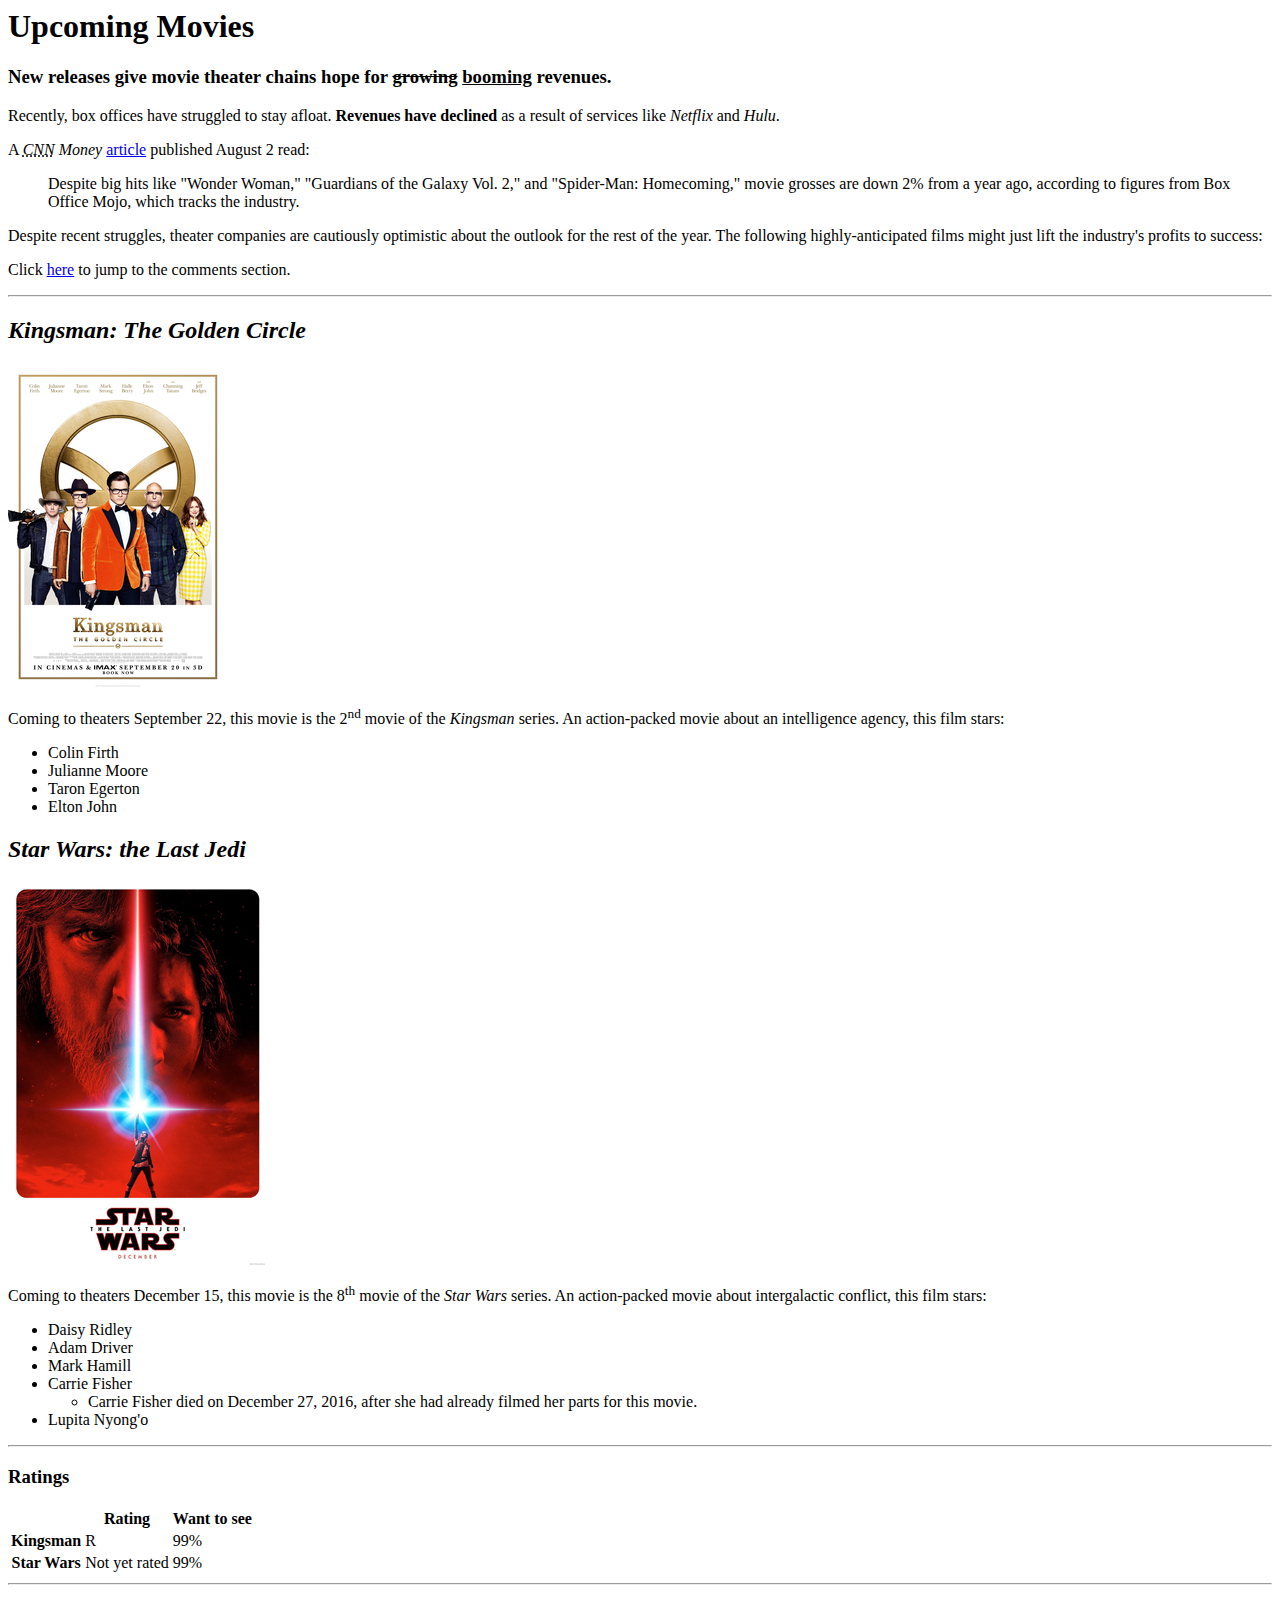
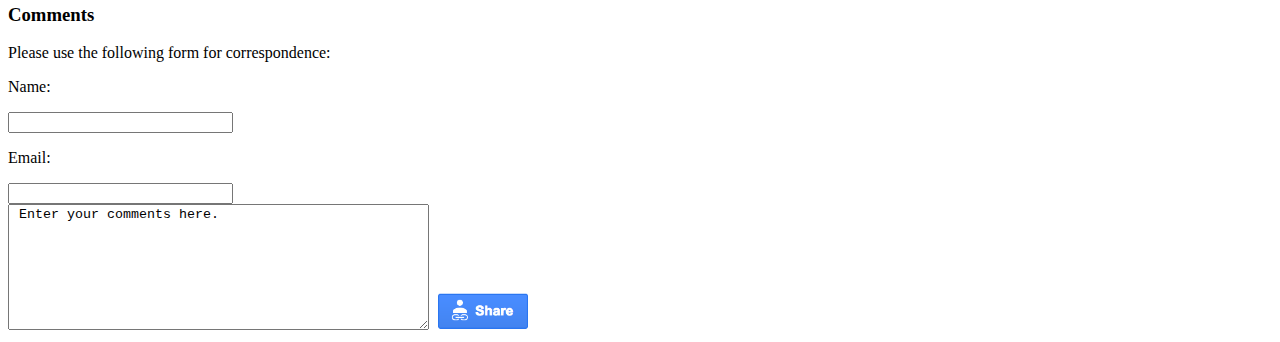
<file: project1/index.html>
<html>
    <head>
        <title>Upcoming Movies</title>
        </head>
<body>
    <h1>Upcoming Movies</h1>
    <h3>New releases give movie theater chains hope for <del>growing</del> <ins>booming</ins> revenues.</h3>
    <p>Recently, box offices have struggled to stay afloat. <b>Revenues have declined</b> as a result of services like <i>Netflix</i> and <i>Hulu</i>.</p>
    <p>A <i><abbr title="Cable News Network">CNN</abbr> Money</i> <a href="http://money.cnn.com/2017/08/02/investing/amc-movie-theaters-box-office/index.html" target="_blank">article</a> published August 2 read:</p>
    <blockquote cite="http://money.cnn.com/2017/08/02/investing/amc-movie-theaters-box-office/index.html"><p>Despite big hits like "Wonder Woman," "Guardians of the Galaxy Vol. 2," and "Spider-Man: Homecoming," movie grosses are down 2% from a year ago, according to figures from Box Office Mojo, which tracks the industry.</p></blockquote>
    
    <p>Despite recent struggles, theater companies are cautiously optimistic about the outlook for the rest of the year. The following highly-anticipated films might just lift the industry's profits to success: </p>
    
    <p>Click <a href="#comments">here</a> to jump to the comments section.</p>
    
    <hr/>
    <h2><i>Kingsman: The Golden Circle</i></h2>
    <img src="Other/kingsman%20220x326.png" alt="Kingsman" title="movieposter" width="220" height="326" align="top"/>
    
    <p>Coming to theaters September 22, this movie is the 2<sup>nd</sup> movie of the <i>Kingsman</i> series. An action-packed movie about an intelligence agency, this film stars:</p>
        <ul>
            <li>Colin Firth</li>
            <li>Julianne Moore </li>
            <li>Taron Egerton</li>
            <li>Elton John</li></ul>
    
    
    
 <h2><i>Star Wars: the Last  Jedi</i></h2>
    <img src="Other/Star_Wars_The_Last_Jedi%20259x384.jpg" alt="Kingsman" title="movieposter" width="259" height="384" align="middle"/>
    <p>Coming to theaters December 15, this movie is the 8<sup>th</sup> movie of the <i>Star Wars</i> series. An action-packed movie about intergalactic conflict, this film stars:</p>
        <ul>
            <li>Daisy Ridley</li>
            <li>Adam Driver</li>
            <li>Mark Hamill</li>
            <li>Carrie Fisher</li>
            <ul>
                <li>Carrie Fisher died on December 27, 2016, after she had already filmed her parts for this movie.</li></ul>
            <li>Lupita Nyong'o</li></ul>
<hr/>    
<h3>Ratings</h3>
    <table>
        <tr>
        <th></th>
        <th scope="col">Rating</th>
        <th scope="col">Want to see</th>
        
        </tr>
     <tr>
    
        <th scope="row">Kingsman</th>
        <td>R</td>
        <td>99%</td>
        </tr>
     <tr>
        <th scope="row">Star Wars</th>
        <td>Not yet rated</td>
        <td>99%</td>
        </tr>
    </table>
    
<hr/>
<h3 id="comments">Comments</h3>
 <p>Please use the following form for correspondence:</p>
    <p>Name:</p>
        <input type="text" name="name" size="25" maxlength="30"/>
    <p>Email:</p>
        <input type="text" name="email" size="25" maxlength="30"/>
    <br>
    <textarea name="comments" cols="50" rows="8"> Enter your comments here.</textarea>
 
<input type="image" src="Other/share%20button.png" width="100" height="40"/>
    
    
</body>
</html>
</file>
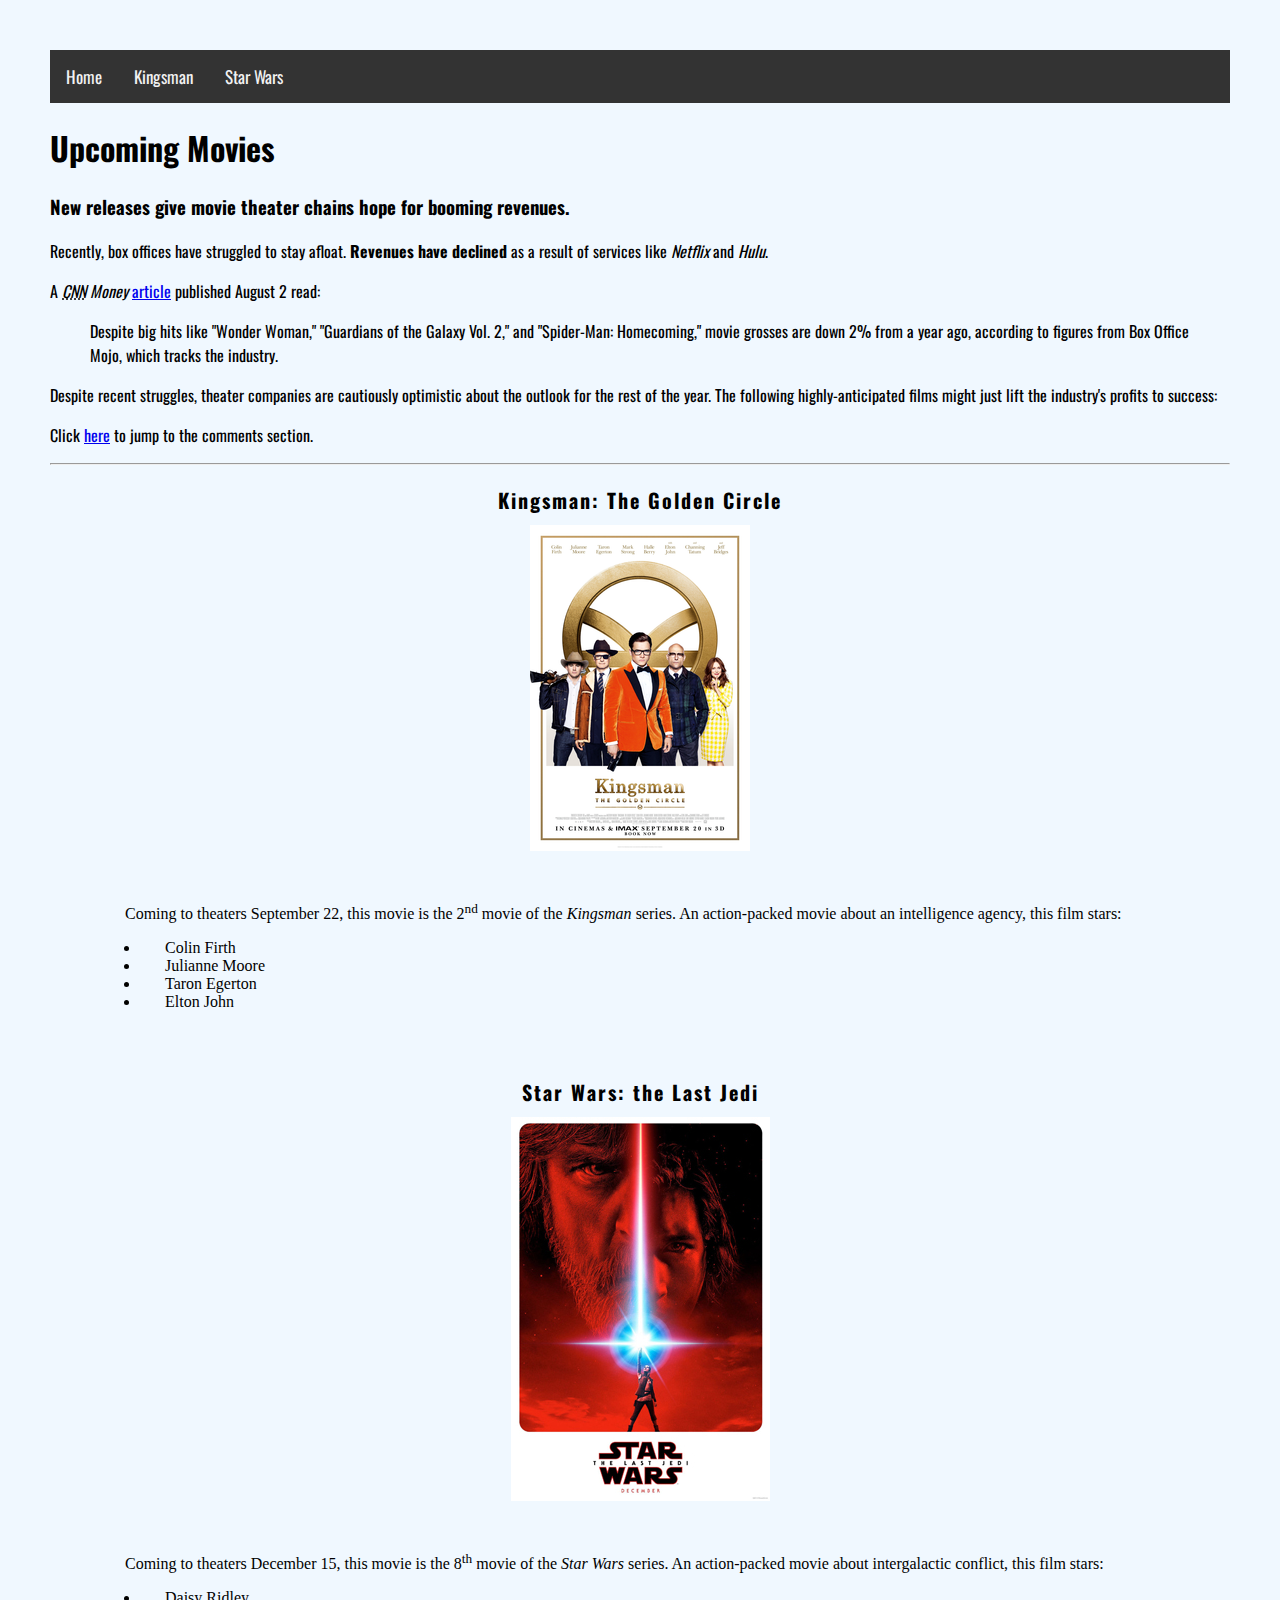
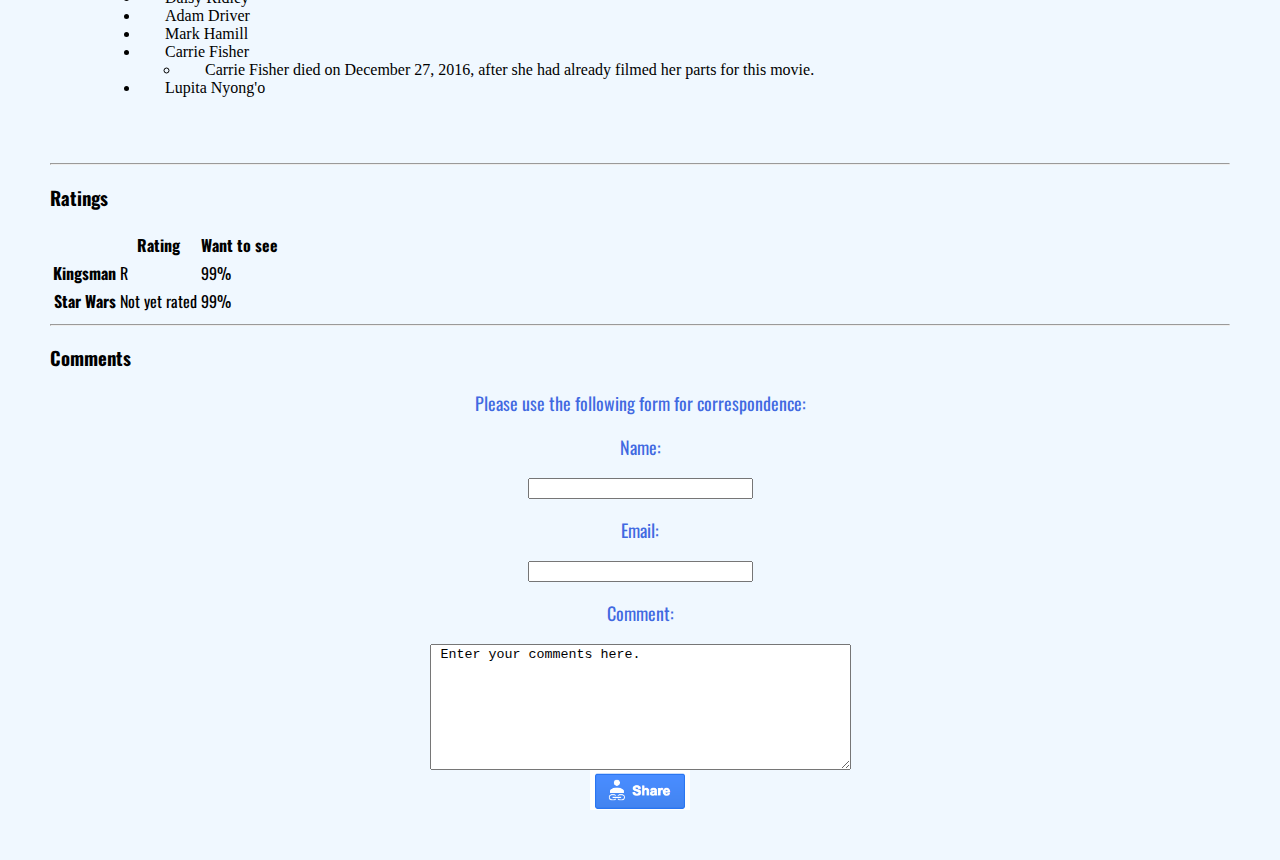
<file: project2/index.html>
<html>
    <head>
        
        <link rel="stylesheet" href="p2style.css"/>  
        <link href="https://fonts.googleapis.com/css?family=Oswald" rel="stylesheet">
        <title>Upcoming Movies</title>
        
        </head>
<body>
    
        
    <div class="topnav" id="myTopnav">
      <a href="index.html" class="home">Home</a>
      <a href="kingsman.html" class="kingsman">Kingsman</a>
      <a href="starwars.html" class="starwars">Star Wars</a>
    </div>

    <h1>Upcoming Movies</h1>
    <h3>New releases give movie theater chains hope for booming revenues.</h3>
    <p>Recently, box offices have struggled to stay afloat. <b>Revenues have declined</b> as a result of services like <i>Netflix</i> and <i>Hulu</i>.</p>
    <p>A <i><abbr title="Cable News Network">CNN</abbr> Money</i> <a href="http://money.cnn.com/2017/08/02/investing/amc-movie-theaters-box-office/index.html" target="_blank">article</a> published August 2 read:</p>
    <blockquote cite="http://money.cnn.com/2017/08/02/investing/amc-movie-theaters-box-office/index.html"><p>Despite big hits like "Wonder Woman," "Guardians of the Galaxy Vol. 2," and "Spider-Man: Homecoming," movie grosses are down 2% from a year ago, according to figures from Box Office Mojo, which tracks the industry.</p></blockquote>
    
    <p>Despite recent struggles, theater companies are cautiously optimistic about the outlook for the rest of the year. The following highly-anticipated films might just lift the industry's profits to success: </p>
    
    <p>Click <a href="#comments">here</a> to jump to the comments section.</p>
    
    <hr/>
    
    <div class="title">Kingsman: The Golden Circle</div>
    
    <div class="pic">
        <img src="Other/kingsman%20220x326.png" alt="Kingsman" title="movieposter" width="220" height="326" align="top"/>
    </div>
    <div class="info">
        Coming to theaters September 22, this movie is the 2<sup>nd</sup> movie of the <i>Kingsman</i> series. An action-packed movie about an intelligence agency, this film stars:
        <ul>
            <li>Colin Firth</li>
            <li>Julianne Moore </li>
            <li>Taron Egerton</li>
            <li>Elton John</li></ul>
    </div>

    
    
    <div class="title">Star Wars: the Last  Jedi</div>
    <div class="pic">
        <img src="Other/Star_Wars_The_Last_Jedi%20259x384.jpg" alt="Kingsman" title="movieposter" width="259" height="384" align="middle"/>
    </div>

    <div class="info">
        Coming to theaters December 15, this movie is the 8<sup>th</sup> movie of the <i>Star Wars</i> series. An action-packed movie about intergalactic conflict, this film stars:
        <ul>
            <li>Daisy Ridley</li>
            <li>Adam Driver</li>
            <li>Mark Hamill</li>
            <li>Carrie Fisher</li>
            <ul>
                <li>Carrie Fisher died on December 27, 2016, after she had already filmed her parts for this movie.</li></ul>
            <li>Lupita Nyong'o</li></ul>
    </div>

<hr/>    
<h3>Ratings</h3>
    <table>
        <tr>
        <th></th>
        <th scope="col">Rating</th>
        <th scope="col">Want to see</th>
        
        </tr>
     <tr>
    
        <th scope="row">Kingsman</th>
        <td>R</td>
        <td>99%</td>
        </tr>
     <tr>
        <th scope="row">Star Wars</th>
        <td>Not yet rated</td>
        <td>99%</td>
        </tr>
    </table>
    
<hr/>
    <h3>Comments</h3>
    <div class="comments">
 <p>Please use the following form for correspondence:</p>
    <p>Name:</p>
        <input type="text" name="name" size="25" maxlength="30"/>
    <p>Email:</p>
        <input type="text" name="email" size="25" maxlength="30"/>
    <p>Comment:</p>
    <textarea name="comments" cols="50" rows="8"> Enter your comments here.</textarea>
 <br>
<input type="image" src="Other/share%20button.png" width="100" height="40"/>
    </div>
    
</body>
</html>
</file>
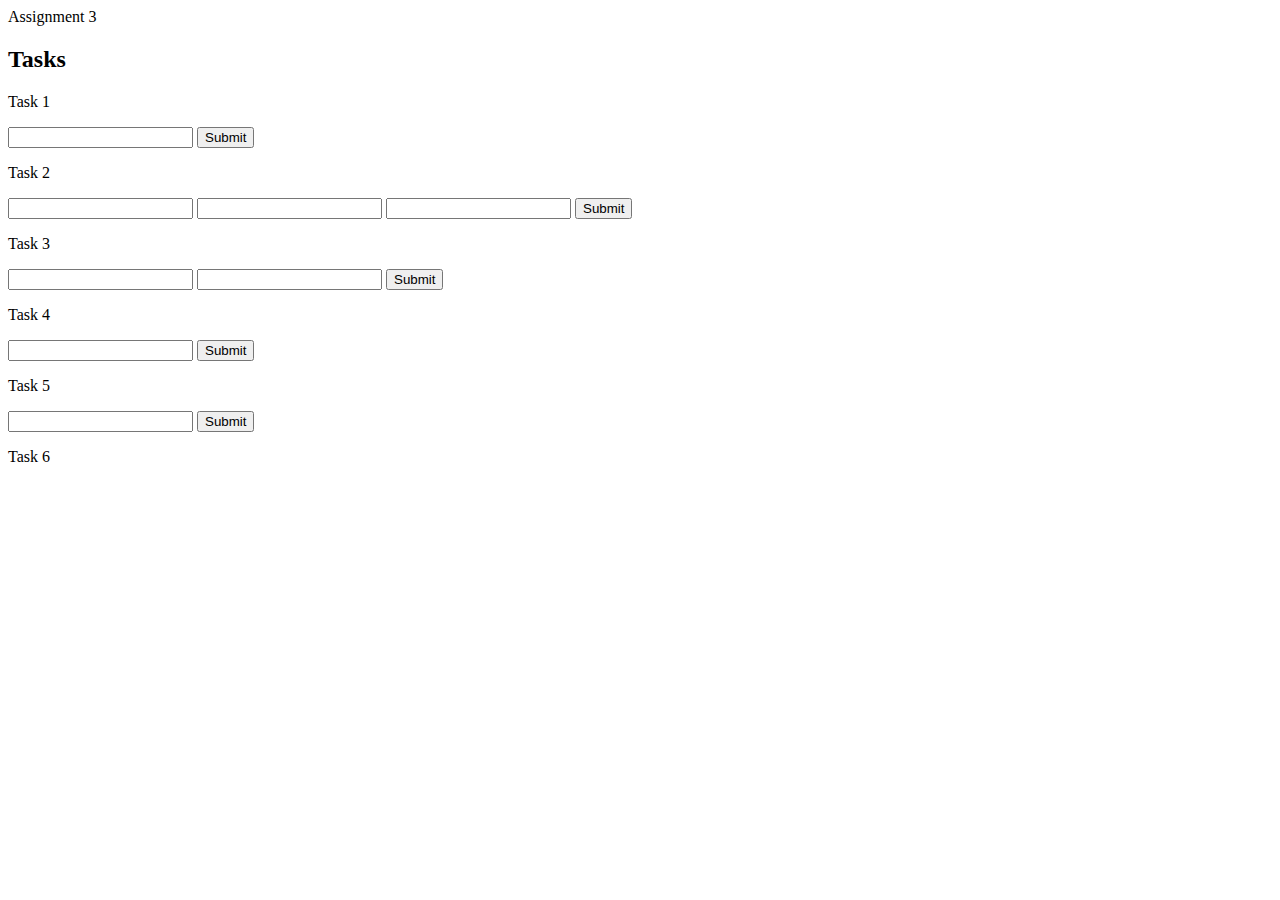
<file: project3/index.html>
<html> 
    <script src="project3.js"></script>
    <head>Assignment 3</head>
    
        <h2>Tasks</h2>
<body>
        <p>Task 1</p>
            <input type="text" id="task1"/>
            <button type="button" onclick="q1()">Submit</button>
        <p id="q1"></p>
    
        <p>Task 2</p>
            <input type="text" id="task2a"/>
            <input type="text" id="task2b"/>
            <input type="text" id="task2c"/>
            <button type="button" onclick="q2()">Submit</button>
        <p id="q2"></p>
    
        <p>Task 3</p>
            <input type="text" id="task3a"/>  
            <input type="text" id="task3b"/>  
            <button type="button" onclick="q3()">Submit</button>   
        <p id="q3"></p>
    
        <p>Task 4</p>
            <input type="text" id="task4"/>  
            <button type="button" onclick="q4()">Submit </button>      
        <p id="q4"></p>
    
        <p>Task 5</p>
            <input type="text" id="task5"/>  
            <button type="button" onclick="q5()">Submit</button>
        <p id="q5"></p>
    
        <p>Task 6</p>
        <p id="q6"></p>    
    
    
    </body>


</html>
</file>
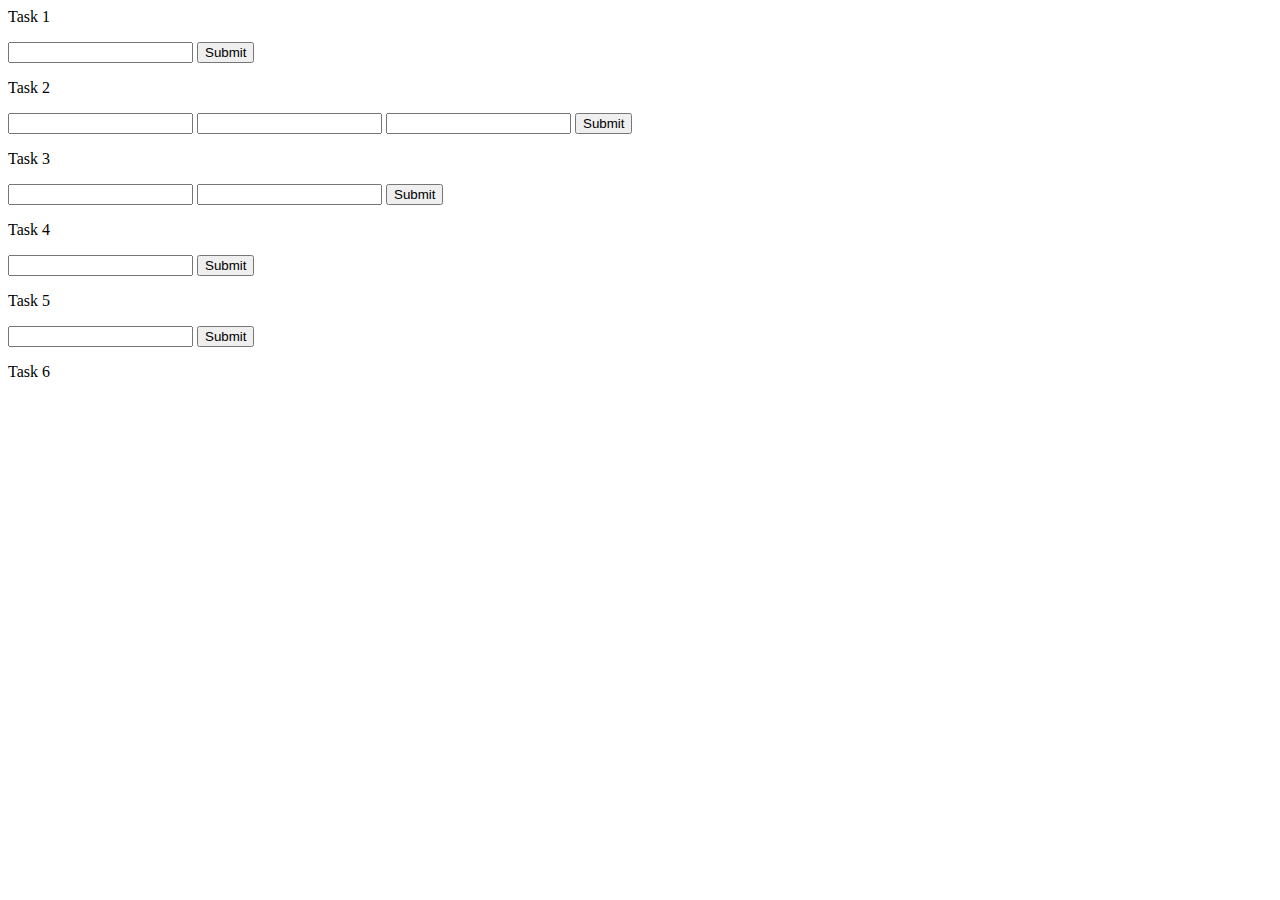
<file: project4/index.html>
<html>
    <head><title>Assignment 4</title></head>
    <body>
        <p>Task 1</p>
            <input type="text" id="task1"/>
            <button id="b1" type="button">Submit</button>
        <p id="q1"></p>
    
        <p>Task 2</p>
            <input type="text" id="task2a"/>
            <input type="text" id="task2b"/>
            <input type="text" id="task2c"/>
            <button type="button">Submit</button>
        <p id="q2"></p>
    
        <p>Task 3</p>
            <input type="text" id="task3a"/>  
            <input type="text" id="task3b"/>  
            <button type="button" onclick="q3()">Submit</button>   
        <p id="q3"></p>
    
        <p>Task 4</p>
            <input type="text" id="task4"/>  
            <button type="button" onclick="q4()">Submit </button>      
        <p id="q4"></p>
    
        <p>Task 5</p>
            <input type="text" id="task5"/>  
            <button type="button" onclick="q5()">Submit</button>
        <p id="q5"></p>
    
        <p>Task 6</p>
        <p id="q6"></p>    
    
        
        
    
    </body>
    
    
<script src="jquery-3.2.1.min.js"></script>
<script src="javascript.js"></script>
</html>
</file>
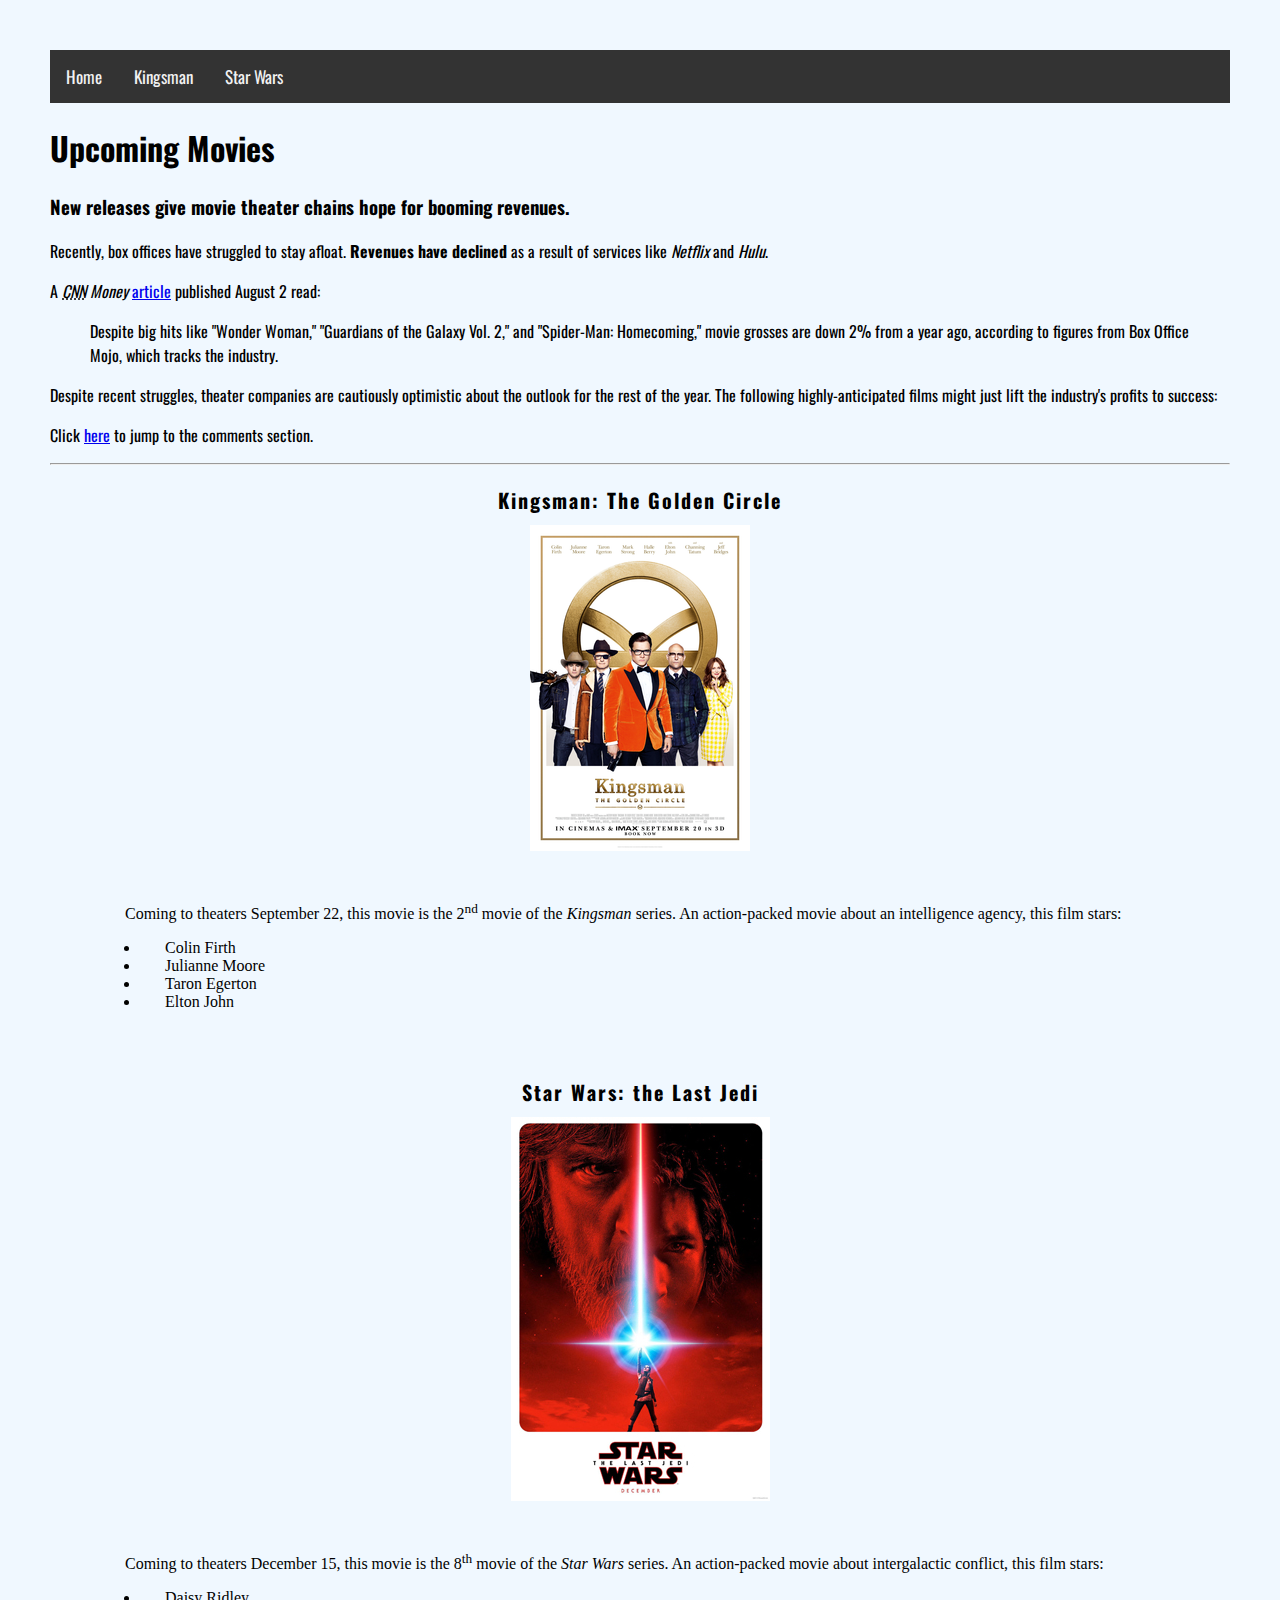
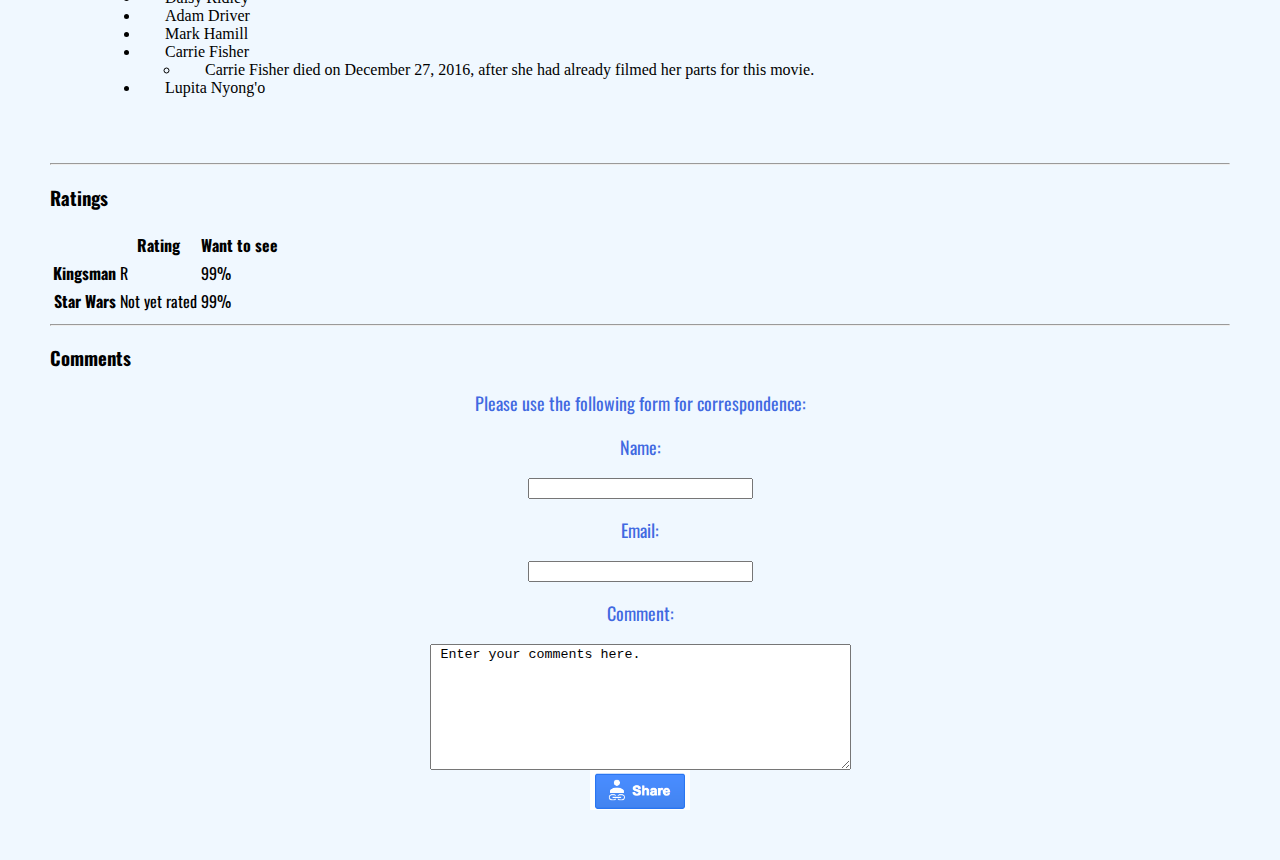
<file: projectX/index.html>
<html>
    <head>
        
        <link rel="stylesheet" href="p2style.css"/>  
        <link href="https://fonts.googleapis.com/css?family=Oswald" rel="stylesheet">
        <title>Upcoming Movies</title>
        
        </head>
<body>
    
        
    <div class="topnav" id="myTopnav">
      <a href="index.html" class="home">Home</a>
      <a href="kingsman.html" class="kingsman">Kingsman</a>
      <a href="starwars.html" class="starwars">Star Wars</a>
    </div>

    <h1 id="head">Upcoming Movies</h1>
    <h3>New releases give movie theater chains hope for booming revenues.</h3>
    <p>Recently, box offices have struggled to stay afloat. <b>Revenues have declined</b> as a result of services like <i>Netflix</i> and <i>Hulu</i>.</p>
    <p>A <i><abbr title="Cable News Network">CNN</abbr> Money</i> <a href="http://money.cnn.com/2017/08/02/investing/amc-movie-theaters-box-office/index.html" target="_blank">article</a> published August 2 read:</p>
    <blockquote cite="http://money.cnn.com/2017/08/02/investing/amc-movie-theaters-box-office/index.html"><p>Despite big hits like "Wonder Woman," "Guardians of the Galaxy Vol. 2," and "Spider-Man: Homecoming," movie grosses are down 2% from a year ago, according to figures from Box Office Mojo, which tracks the industry.</p></blockquote>
    
    <p>Despite recent struggles, theater companies are cautiously optimistic about the outlook for the rest of the year. The following highly-anticipated films might just lift the industry's profits to success: </p>
    
    <p>Click <a href="#comments">here</a> to jump to the comments section.</p>
    
    <hr/>
    
    <div class="title">Kingsman: The Golden Circle</div>
    
    <div class="pic">
        <img src="Other/kingsman%20220x326.png" alt="Kingsman" title="movieposter" width="220" height="326" align="top"/>
    </div>
    <div class="info">
        Coming to theaters September 22, this movie is the 2<sup>nd</sup> movie of the <i>Kingsman</i> series. An action-packed movie about an intelligence agency, this film stars:
        <ul>
            <li>Colin Firth</li>
            <li>Julianne Moore </li>
            <li>Taron Egerton</li>
            <li>Elton John</li></ul>
    </div>

    
    
    <div class="title">Star Wars: the Last  Jedi</div>
    <div class="pic">
        <img src="Other/Star_Wars_The_Last_Jedi%20259x384.jpg" alt="Kingsman" title="movieposter" width="259" height="384" align="middle"/>
    </div>

    <div class="info">
        Coming to theaters December 15, this movie is the 8<sup>th</sup> movie of the <i>Star Wars</i> series. An action-packed movie about intergalactic conflict, this film stars:
        <ul>
            <li>Daisy Ridley</li>
            <li>Adam Driver</li>
            <li>Mark Hamill</li>
            <li>Carrie Fisher</li>
            <ul>
                <li>Carrie Fisher died on December 27, 2016, after she had already filmed her parts for this movie.</li></ul>
            <li>Lupita Nyong'o</li></ul>
    </div>

<hr/>    
<h3>Ratings</h3>
    <table>
        <tr>
        <th></th>
        <th scope="col">Rating</th>
        <th scope="col">Want to see</th>
        
        </tr>
     <tr>
    
        <th scope="row">Kingsman</th>
        <td>R</td>
        <td>99%</td>
        </tr>
     <tr>
        <th scope="row">Star Wars</th>
        <td>Not yet rated</td>
        <td>99%</td>
        </tr>
    </table>
    
<hr/>
    <h3>Comments</h3>
    <div class="comments">
 <p>Please use the following form for correspondence:</p>
    <p>Name:</p>
        <input type="text" name="name" size="25" maxlength="30"/>
    <p>Email:</p>
        <input type="text" name="email" size="25" maxlength="30"/>
    <p>Comment:</p>
    <textarea name="comments" cols="50" rows="8"> Enter your comments here.</textarea>
 <br>
<input type="image" src="Other/share%20button.png" width="100" height="40"/>
    </div>
    
</body>
    <script src="jquery-3.2.1.min.js"></script>
    <script src="javascript.js"></script>

</html>
</file>
<file: project2/p2style.css>
body {
    font-family: 'Oswald', sans-serif;
    margin: 50px 50px 50px 50px ;
    background-color: aliceblue;
}
.topnav {
    background-color: #333;
    overflow: hidden;
}

.topnav a {
    float: left;
    display: block;
    color: #f2f2f2;
    text-align: center;
    padding: 14px 16px;
    text-decoration: none;
    font-size: 17px;
}

.topnav a:hover {
    background-color: #ddd;
    color: black;
}

.topnav a.active {
    background-color: #4CAF50;
    color: white;
}
.title {
    text-align: center;
    font-size: 20;
    font-weight: bold;
    margin-top: 20px;
    margin-bottom: 10;
    letter-spacing: 2;
}
.pic {
   border-radius: 8px;
    text-align: center
}
.info {
    border: 25px;
    padding: 25px;
    margin: 25px;
    font-weight: 200;
    font-family: cursive;
    text-indent: 25px;
    justify-content: center;
    
}
.comments{
    color: royalblue;
    font-size: 18;
    text-align:  center;
    
}
</file>
<file: projectX/p2style.css>
body {
    font-family: 'Oswald', sans-serif;
    margin: 50px 50px 50px 50px ;
    background-color: aliceblue;
}
.topnav {
    background-color: #333;
    overflow: hidden;
}

.topnav a {
    float: left;
    display: block;
    color: #f2f2f2;
    text-align: center;
    padding: 14px 16px;
    text-decoration: none;
    font-size: 17px;
}

.topnav a:hover {
    background-color: #ddd;
    color: black;
}

.topnav a.active {
    background-color: #4CAF50;
    color: white;
}
.title {
    text-align: center;
    font-size: 20;
    font-weight: bold;
    margin-top: 20px;
    margin-bottom: 10;
    letter-spacing: 2;
}
.pic {
   border-radius: 8px;
    text-align: center
}
.info {
    border: 25px;
    padding: 25px;
    margin: 25px;
    font-weight: 200;
    font-family: cursive;
    text-indent: 25px;
    justify-content: center;
    
}
.comments{
    color: royalblue;
    font-size: 18;
    text-align:  center;
    
}
</file>
